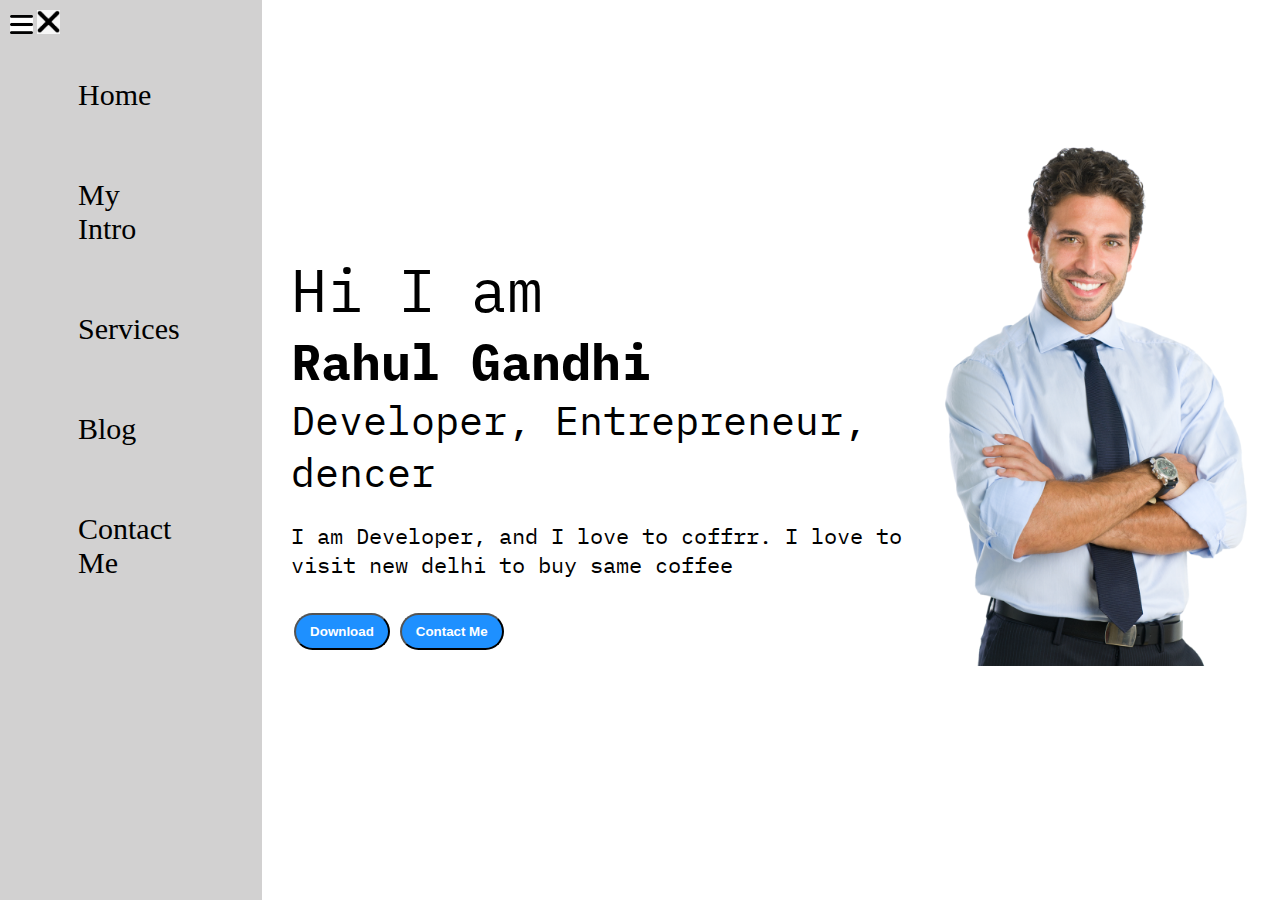
<file: PORTFOLIO_WEBSITE/index.html>
<!DOCTYPE html>
<htmal lang="en">
    <head>
        <meta chaeset="UTF-8">
        <meta http-equiv="X-UA-Compatible" content="IF=edge">
        <meta name="viewport" content="width=device-width, initial,initial-scale=1.0">
        <title>Document</title>
        <link rel="stylesheet" href="style.css">
    </head>
    <body>
        <div class="container">
          <div class="sidebar">

            <nav>
                <ul>
                    <li><a href="/">Home</a></li>
                    <li><a href="/intro.html">My Intro</a></li>
                    <li><a href="/Services.html">Services</a></li>
                    <li><a href="blog.html">Blog</a></li>
                    <li><a href="/contact.html">Contact Me</a></li> 
                </ul>
            </nav>
          </div>
          <div class="main">
            <div class="hamburger">
              <img class="" src="ham.png" alt="" width="23">
              <img class="" src="cross.png" alt="" width="23">
            </div>
           <div class="infoContainer">
            <div class="devInfo">
              <div class="hello"> Hi I am</div>
              <div class="name">Rahul Gandhi</div>
              <div class="about">Developer, Entrepreneur, dencer</div>
              <div class="moreabout">I am Developer, and I love to coffrr. I love to visit new delhi to buy same coffee</div>
              <div class="buttons">
                <a href="/cv.txt" target="_blank">
                <button>Download</button></a>
                <a href="/contact.html"><button>Contact Me</button></a>
              </div>
            </div>
            <div class="devPic"><img src="dev.png-image.png" alt="Rahul Gandhi"></div>
           </div>
          </div>
        </div>
        <script src="script.js"></script>
    </body>
</htmal>
</file>
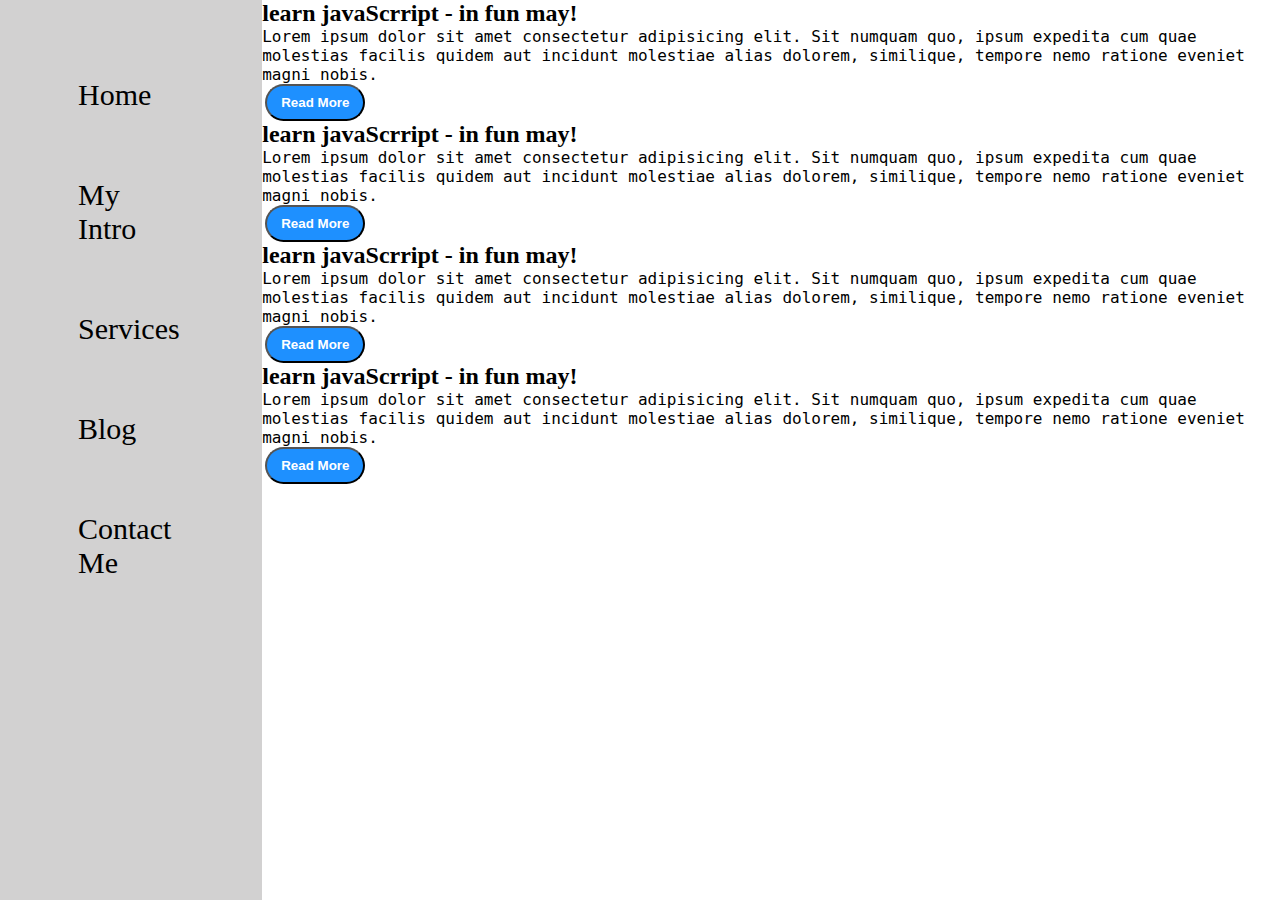
<file: PORTFOLIO_WEBSITE/blog.html>
<!DOCTYPE html>
<htmal lang="en">
    <head>
        <meta chaeset="UTF-8">
        <meta http-equiv="X-UA-Compatible" content="IF=edge">
        <meta name="viewport" content="width=device-width, initial,initial-scale=1.0">
        <title>Document</title>
        <link rel="stylesheet" href="style.css">
    </head>
    <body>
        <div class="container">
          <div class="sidebar">

            <nav>
                <ul>
                    <li><a href="/">Home</a></li>
                    <li><a href="/intro.html">My Intro</a></li>
                    <li><a href="/Services.html">Services</a></li>
                    <li><a href="blog.html">Blog</a></li>
                    <li><a href="/contact.html">Contact Me</a></li> 
                </ul>
            </nav>
          </div>
          <div class="main">
           <div class="blogcontainer">
            <div class="blogItem">
                <h2>learn javaScrript - in fun may!</h2>
                <p>Lorem ipsum dolor sit amet consectetur adipisicing elit. Sit numquam quo, ipsum expedita cum quae molestias facilis quidem aut incidunt molestiae alias dolorem, similique, tempore nemo ratione eveniet magni nobis.</p>
                <button class="btn btn-sm">Read More</button>
              </div>
                <div class="blogItem">
                    <h2>learn javaScrript - in fun may!</h2>
                    <p>Lorem ipsum dolor sit amet consectetur adipisicing elit. Sit numquam quo, ipsum expedita cum quae molestias facilis quidem aut incidunt molestiae alias dolorem, similique, tempore nemo ratione eveniet magni nobis.</p>
                    <button class="btn btn-sm">Read More</button>
                 <div class="blogItem">
                <h2>learn javaScrript - in fun may!</h2>
               <p>Lorem ipsum dolor sit amet consectetur adipisicing elit. Sit numquam quo, ipsum expedita cum quae molestias facilis quidem aut incidunt molestiae alias dolorem, similique, tempore nemo ratione eveniet magni nobis.</p>
               <button class="btn btn-sm">Read More</button>
               <div class="blogItem">
                <h2>learn javaScrript - in fun may!</h2>
               <p>Lorem ipsum dolor sit amet consectetur adipisicing elit. Sit numquam quo, ipsum expedita cum quae molestias facilis quidem aut incidunt molestiae alias dolorem, similique, tempore nemo ratione eveniet magni nobis.</p>
               <button class="btn btn-sm">Read More</button>
            </div>
           </div>
          </div>
        </div>
    </body>
</htmal>
</file>
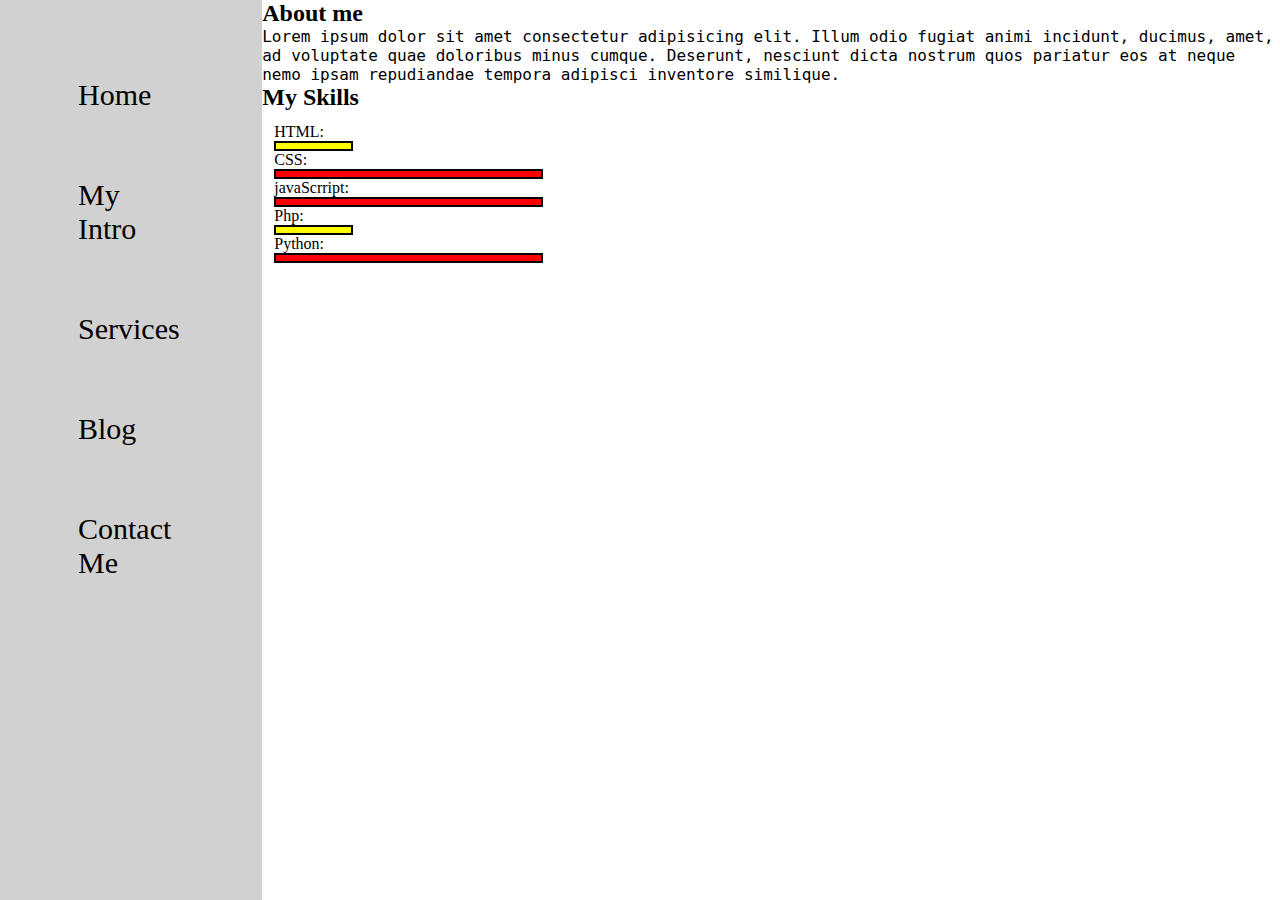
<file: PORTFOLIO_WEBSITE/intro.html>
<!DOCTYPE html>
<htmal lang="en">
    <head>
        <meta chaeset="UTF-8">
        <meta http-equiv="X-UA-Compatible" content="IF=edge">
        <meta name="viewport" content="width=device-width, initial,initial-scale=1.0">
        <title>Document</title>
        <link rel="stylesheet" href="style.css">
    </head>
    <body>
        <div class="container">
          <div class="sidebar">

            <nav>
                <ul>
                    <li><a href="/">Home</a></li>
                    <li><a href="/intro.html">My Intro</a></li>
                    <li><a href="/Services.html">Services</a></li>
                    <li><a href="blog.html">Blog</a></li>
                    <li><a href="/contact.html">Contact Me</a></li> 
                </ul>
            </nav>
          </div>
          <div class="main">
           <div class="intro">

           </div>
                <h2>About me</h2>
                <p>Lorem ipsum dolor sit amet consectetur adipisicing elit. Illum odio fugiat 
                  animi incidunt, ducimus, amet, ad voluptate quae doloribus minus cumque. Deserunt, 
                  nesciunt dicta nostrum quos pariatur eos at neque
                   nemo ipsam repudiandae tempora adipisci inventore similique.</p>
                   <h2>My Skills</h2>
                   <div class="skillcontainer">
                     <div class="slillItem">HTML:<div class="skill t5"></div></div>
                     <div class="slillItem">CSS:<div class="skill"></div></div>
                     <div class="slillItem">javaScrript:<div class="skill"></div></div>
                     <div class="slillItem">Php:<div class="skill t5"></div></div>
                     <div class="slillItem">Python:<div class="skill"></div></div>
                </div>
            </div>
          </div>
        </div>
    </body>
</htmal>
</file>
<file: PORTFOLIO_WEBSITE/style.css>
@import url("");
@import url('https://fonts.googleapis.com/css2?family=IBM+Plex+Mono:wght@200&display=swap');
*{
    margin: 0;
    padding: 0;
}
.sidebar{
  background-color: rgb(210, 209, 209); 
  font-family: 'Fira sara ','sams-serif';
  height: 100vh;
}
.sidebar nav{
    padding: 45px;
}
.sidebar nav li{
    list-style: none;
    font-size: 30px;
    padding: 33px;
}
.sidebar nav li a{
   text-decoration: none;
   color: black;
  }
.main{
    /* -colobackgroundr: yellow; */
    width: 90vw; 
    height: 100;   
}
.container{
    display: flex;
}
.infoContainer{
    /* background-color:  rgb(202, 9, 128); */
    height: 68vh;
    width: 75vw;
    margin: 144px auto;
    display: flex;
    justify-content: space-around;
}
.devInfo{
    display: flex;
    justify-content: center;
    flex-direction: column;
}
.hello{
    font-size: 60px;
    font-family:'IBM Plex Mono', monospace;
}
.name{
  font-size: 50px;
  font-weight: bold;
  font-family: 'IBM Plex Mono', monospace;
}
.about{
   font-size: 40px;
   font-family: 'IBM Plex Mono', monospace;
}
.moreabout{
    font-size: 22px;
    margin-top: 23px;
    font-family: 'IBM Plex Mono', monospace;
}
.buttons{
    margin-top: 34px;
}
.buttons button{
    padding: 9px 14px;
    border-radius: 22px;
    color: white;
    background-color: dodgerblue;
    font-weight: bold;
    font-weight: 21px;
    margin: 0 3px;
    cursor: pointer;
}
.btn{
    padding: 9px 14px;
    border-radius: 22px;
    color: white;
    background-color: dodgerblue;
    font-weight: bold;
    font-weight: 21px;
    margin: 0 3px;
    cursor: pointer;
}
.btn-sam{
    font-size: 10px;
    padding: 7px 13px;
    margin: 10px 0;
}
.devPic img{
    height: 58vh;
}
.contactform{
    padding: 0 34px;
    padding-top: 144px;
}
.contactform h1{
    font-family: 'Source code pro',monospace;
    padding: 12px 0;
}
.contactform form div{
    padding: 10px 0;
    display: flex;
    flex-direction: column;
}
.contactform form div input{
    width: 26vw;
    border-radius: 5px;
    margin: 6px 0 0 0;
    padding: 3px;
}
#emailHelp{
    font-size: 11px;
    color: midnightblue;
    margin: 0 5px;
    padding: 3px 0 0 0;
}
#form-check{
    flex-direction: row;
}
#form-check input{
    width: 24px;
    margin: 3px 0;
}
.blogContainer{
    margin: 20px;
    font-family: 'Fira Sans' sans-serif;
}
h1{
    font-family: 'Fira Sans'sans-serif;
    margin: 23px;  
}
p{
    font-family: 'Source code pro', monospace;
}
.intro h2{
    font-family: 'Source code pro', monospace;
    margin: 12px;
    margin: 12px;
}
.intro p{
    font-family: 'Source code pro' monospace;
}
.skillcontainer{
    padding: 12px;
}
.skillItem{
    display: flex;
    align-items: center;
    font-family: 'Source code Pro',monospace;
    font-weight: 900;
}
.skill{
    width: 265px;
    height: 6px;
    background-color: red;
    border: 2px solid black;
}
.hundered{
    width: 265px;
    background-color: blueviolet;
}
.fifty{
  width: 125px;
  background-color: aqua;
}
.t5{
    width: 75px;
    background-color: yellow;
}
.sidebarGo{
    transform: translate(-443px, 0px);
    position: absolute;
}
.hamburger{
    position: absolute;
    cursor: pointer;
    top: 10px;
    left: 10px;
}
.cross{
    margin-left: 184px;
}

/* @media only screen and (max-width: 1615px){
    *{
        background-color: rgb(230, 146, 176);
    }

.sidebar{
    transform: translate(-443px,0px);
    position: absolute;
  }
} */
</file>
